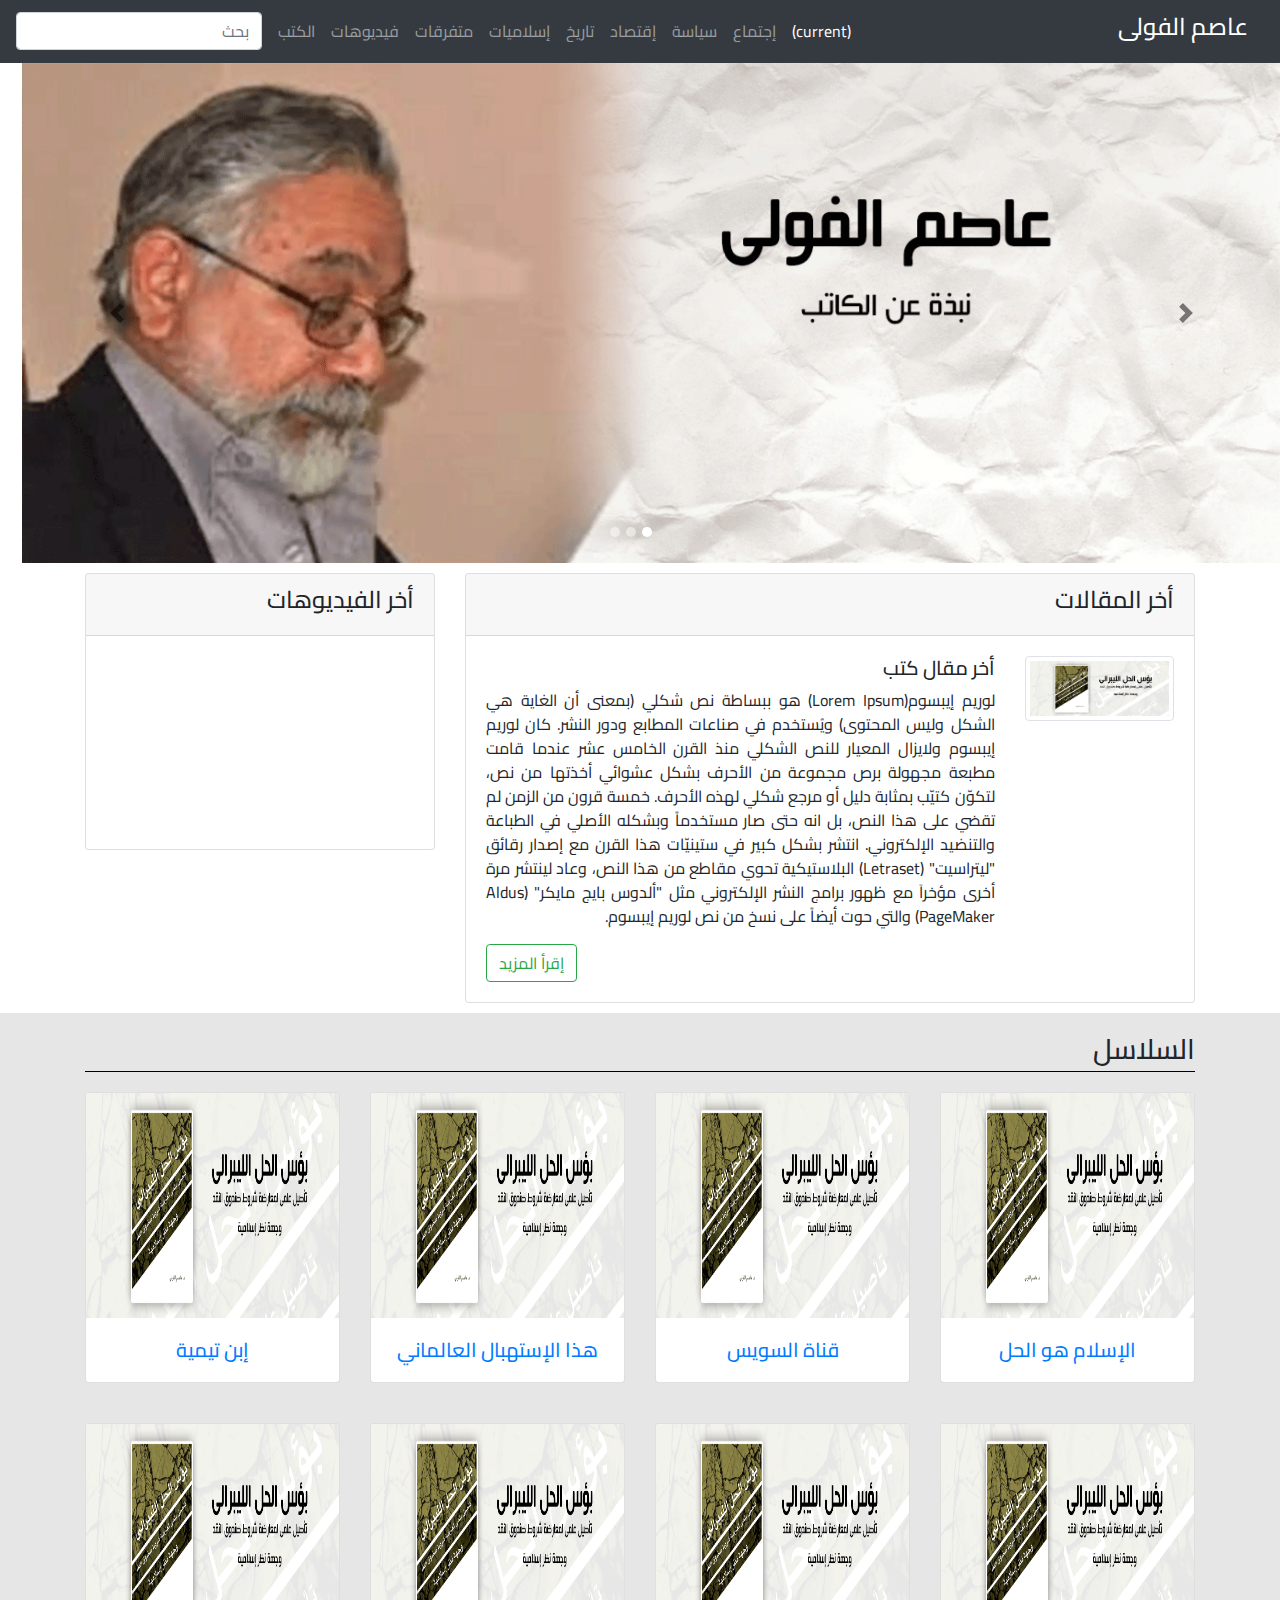
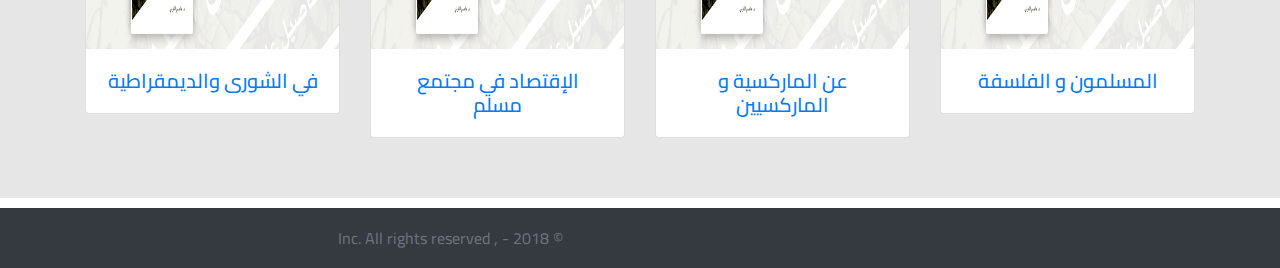
<file: index.html>
<!doctype html>
<html lang="en">
  <head>
    <!-- Required meta tags -->
    <meta charset="utf-8">
    <meta name="viewport" content="width=device-width, initial-scale=1, shrink-to-fit=no">

    <!-- Bootstrap CSS -->
    <link href="https://fonts.googleapis.com/css?family=Cairo" rel="stylesheet">
    <link rel="stylesheet" href="./css/bootstrap.min.css" >
    <link rel="stylesheet" href="https://use.fontawesome.com/releases/v5.0.13/css/all.css" integrity="sha384-DNOHZ68U8hZfKXOrtjWvjxusGo9WQnrNx2sqG0tfsghAvtVlRW3tvkXWZh58N9jp" crossorigin="anonymous">
    <link rel="stylesheet" href="./css/style.css">

    <title>Assem Elfouly</title>
  </head>
  <body>


    <div class="container-fluid">
        <nav class="navbar navbar-expand-lg navbar navbar-dark bg-dark">
            <a class="navbar-brand" href="#"><h4>عاصم الفولى</h4></a>
            <button class="navbar-toggler" type="button" data-toggle="collapse" data-target="#navbarSupportedContent" aria-controls="navbarSupportedContent" aria-expanded="false" aria-label="Toggle navigation">
                <span class="navbar-toggler-icon"></span>
            </button>
            
            <div class="collapse navbar-collapse" id="navbarSupportedContent">
                <ul class="navbar-nav mr-auto">
                    <li class="nav-item active">
                        <a class="nav-link" href="index.html>الرئيسية <span class="sr-only">(current)</span></a>
                    </li>
                    <li class="nav-item">
                        <a class="nav-link" href="egtema.html">إجتماع</a>
                    </li>
                    <li class="nav-item">
                        <a class="nav-link" href="egtema.html">سياسة</a>
                    </li>
                    <li class="nav-item">
                        <a class="nav-link" href="egtema.html">إقتصاد</a>
                    </li>
                    <li class="nav-item">
                        <a class="nav-link" href="egtema.html">تاريخ</a>
                    </li>
                    <li class="nav-item">
                        <a class="nav-link" href="egtema.html">إسلاميات</a>
                    </li>
                    <li class="nav-item">
                        <a class="nav-link" href="egtema.html">متفرقات</a>
                    </li>
                    <li class="nav-item">
                        <a class="nav-link" href="egtema.html">فيديوهات</a>
                    </li>
                    <li class="nav-item">
                        <a class="nav-link" href="egtema.html">الكتب</a>
                    </li>
                </ul>
                <form class="form-inline my-2 my-lg-0">
                <input class="form-control mr-sm-2" type="search" placeholder="بحث" aria-label="Search">
                </form>
            </div>
        </nav>
    </div>
    <section class="container-fluid">
        <div class="row caro">
            <div id="carouselExampleIndicators" class="carousel slide" data-ride="carousel">
                <ol class="carousel-indicators">
                    <li data-target="#carouselExampleIndicators" data-slide-to="0" class="active"></li>
                    <li data-target="#carouselExampleIndicators" data-slide-to="1"></li>
                    <li data-target="#carouselExampleIndicators" data-slide-to="2"></li>
                </ol>
                <div class="carousel-inner">
                    <div class="carousel-item active">
                        <img class="d-block w-100 carousel-img" src="img/2.png" alt="First slide">
                    </div>
                    <div class="carousel-item">
                        <img class="d-block w-100 carousel-img" src="img/1.png" alt="First slide">
                        <div class="carousel-caption d-none d-md-block">
                            <h5>عن الكاتب</h5>
                            <p>عاصم الفولى ولد وترعرع</p>
                        </div>
                    </div>
                    <div class="carousel-item">
                        <img class="d-block w-100 carousel-img" src="img/1.png" alt="First slide">
                        <div class="carousel-caption d-none d-md-block">
                            <h5>عن الكاتب</h5>
                            <p>عاصم الفولى ولد وترعرع</p>
                        </div>
                    </div>
                </div>
                <a class="carousel-control-prev" href="#carouselExampleIndicators" role="button" data-slide="prev">
                    <span class="carousel-control-prev-icon" aria-hidden="true"></span>
                    <span class="sr-only">Previous</span>
                </a>
                <a class="carousel-control-next" href="#carouselExampleIndicators" role="button" data-slide="next">
                    <span class="carousel-control-next-icon" aria-hidden="true"></span>
                    <span class="sr-only">Next</span>
                </a>
            </div>
        </div>
    </section>
    <section class="container">
        <div class="row">
            <div class="col-8">
                <div class="card">
                    <div class="card-header text-right">
                        <h4>أخر المقالات</h4>
                    </div>
                    <div class="card-body  text-right">
                       <div class="row">
                           <div class="col-md-3">
                               <img class="img-thumbnail" src="img/1.png" alt="">
                           </div>
                           <div class="col">
                                <h5 class="mt-0">أخر مقال كتب</h5>
                                <p class="text-justify">لوريم إيبسوم(Lorem Ipsum) هو ببساطة نص شكلي (بمعنى أن الغاية هي الشكل وليس المحتوى) ويُستخدم في صناعات المطابع ودور النشر. كان لوريم إيبسوم ولايزال المعيار للنص الشكلي منذ القرن الخامس عشر عندما قامت مطبعة مجهولة برص مجموعة من الأحرف بشكل عشوائي أخذتها من نص، لتكوّن كتيّب بمثابة دليل أو مرجع شكلي لهذه الأحرف. خمسة قرون من الزمن لم تقضي على هذا النص، بل انه حتى صار مستخدماً وبشكله الأصلي في الطباعة والتنضيد الإلكتروني. انتشر بشكل كبير في ستينيّات هذا القرن مع إصدار رقائق "ليتراسيت" (Letraset) البلاستيكية تحوي مقاطع من هذا النص، وعاد لينتشر مرة أخرى مؤخراَ مع ظهور برامج النشر الإلكتروني مثل "ألدوس بايج مايكر" (Aldus PageMaker) والتي حوت أيضاً على نسخ من نص لوريم إيبسوم.</p>
                                <button class="float-left btn btn-outline-success">إقرأ المزيد</button>
                           </div>
                       </div>
                    </div>
                </div>
            </div>
            <div class="col-4">
                <div class="card">
                    <div class="card-header text-right">
                        <h4>أخر الفيديوهات</h4>
                    </div>
                    <div class="card-body  text-right">
                        <div class="embed-responsive embed-responsive-16by9">
                            <iframe class="embed-responsive-item" src="https://www.youtube.com/embed/W3HirMs86hM"></iframe>
                        </div>
                    </div>
                </div>
            </div>
        </div>
    </section>
  
    <section class="container-fluid sec mid-sec">
        <div class="container">
            <div class="row">
                <div class="col-md-12">
                        <h3 class="text-right">السلاسل</h3>
                </div>  
            </div>
            <div class="row">
                <div class="col-md-3 mb-3 float-right">
                    <div class="card mb-4 box-shadow">
                        <img class="card-img-top" src="img/1.png" alt="Thumbnail [100%x225]" style="height: 225px; width: 100%; display: block;" src="data:image/svg+xml;charset=UTF-8,%3Csvg%20width%3D%22348%22%20height%3D%22225%22%20xmlns%3D%22http%3A%2F%2Fwww.w3.org%2F2000%2Fsvg%22%20viewBox%3D%220%200%20348%20225%22%20preserveAspectRatio%3D%22none%22%3E%3Cdefs%3E%3Cstyle%20type%3D%22text%2Fcss%22%3E%23holder_1636fd8a35a%20text%20%7B%20fill%3A%23eceeef%3Bfont-weight%3Abold%3Bfont-family%3AArial%2C%20Helvetica%2C%20Open%20Sans%2C%20sans-serif%2C%20monospace%3Bfont-size%3A17pt%20%7D%20%3C%2Fstyle%3E%3C%2Fdefs%3E%3Cg%20id%3D%22holder_1636fd8a35a%22%3E%3Crect%20width%3D%22348%22%20height%3D%22225%22%20fill%3D%22%2355595c%22%3E%3C%2Frect%3E%3Cg%3E%3Ctext%20x%3D%22116.7265625%22%20y%3D%22120.3%22%3EThumbnail%3C%2Ftext%3E%3C%2Fg%3E%3C%2Fg%3E%3C%2Fsvg%3E" data-holder-rendered="true">
                        <div class="card-body">
                            <h5 class="card-text text-center"><a href="#">الإسلام هو الحل</a></h5>
                        </div>
                    </div>
                </div>
                <div class="col-md-3 mb-3 float-right">
                    <div class="card mb-4 box-shadow">
                        <img class="card-img-top" src="img/1.png" alt="Thumbnail [100%x225]" style="height: 225px; width: 100%; display: block;" src="data:image/svg+xml;charset=UTF-8,%3Csvg%20width%3D%22348%22%20height%3D%22225%22%20xmlns%3D%22http%3A%2F%2Fwww.w3.org%2F2000%2Fsvg%22%20viewBox%3D%220%200%20348%20225%22%20preserveAspectRatio%3D%22none%22%3E%3Cdefs%3E%3Cstyle%20type%3D%22text%2Fcss%22%3E%23holder_1636fd8a35a%20text%20%7B%20fill%3A%23eceeef%3Bfont-weight%3Abold%3Bfont-family%3AArial%2C%20Helvetica%2C%20Open%20Sans%2C%20sans-serif%2C%20monospace%3Bfont-size%3A17pt%20%7D%20%3C%2Fstyle%3E%3C%2Fdefs%3E%3Cg%20id%3D%22holder_1636fd8a35a%22%3E%3Crect%20width%3D%22348%22%20height%3D%22225%22%20fill%3D%22%2355595c%22%3E%3C%2Frect%3E%3Cg%3E%3Ctext%20x%3D%22116.7265625%22%20y%3D%22120.3%22%3EThumbnail%3C%2Ftext%3E%3C%2Fg%3E%3C%2Fg%3E%3C%2Fsvg%3E" data-holder-rendered="true">
                        <div class="card-body">
                            <h5 class="card-text text-center"><a href="#">قناة السويس</a></h5>
                        </div>
                    </div>
                </div>
                <div class="col-md-3 mb-3 float-right">
                    <div class="card mb-4 box-shadow">
                        <img class="card-img-top" src="img/1.png" alt="Thumbnail [100%x225]" style="height: 225px; width: 100%; display: block;" src="data:image/svg+xml;charset=UTF-8,%3Csvg%20width%3D%22348%22%20height%3D%22225%22%20xmlns%3D%22http%3A%2F%2Fwww.w3.org%2F2000%2Fsvg%22%20viewBox%3D%220%200%20348%20225%22%20preserveAspectRatio%3D%22none%22%3E%3Cdefs%3E%3Cstyle%20type%3D%22text%2Fcss%22%3E%23holder_1636fd8a35a%20text%20%7B%20fill%3A%23eceeef%3Bfont-weight%3Abold%3Bfont-family%3AArial%2C%20Helvetica%2C%20Open%20Sans%2C%20sans-serif%2C%20monospace%3Bfont-size%3A17pt%20%7D%20%3C%2Fstyle%3E%3C%2Fdefs%3E%3Cg%20id%3D%22holder_1636fd8a35a%22%3E%3Crect%20width%3D%22348%22%20height%3D%22225%22%20fill%3D%22%2355595c%22%3E%3C%2Frect%3E%3Cg%3E%3Ctext%20x%3D%22116.7265625%22%20y%3D%22120.3%22%3EThumbnail%3C%2Ftext%3E%3C%2Fg%3E%3C%2Fg%3E%3C%2Fsvg%3E" data-holder-rendered="true">
                        <div class="card-body">
                            <h5 class="card-text text-center"><a href="#">هذا الإستهبال العالماني</a></h5>
                        </div>
                    </div>
                </div>
                <div class="col-md-3 mb-3 float-right">
                    <div class="card mb-4 box-shadow">
                        <img class="card-img-top" src="img/1.png" alt="Thumbnail [100%x225]" style="height: 225px; width: 100%; display: block;" src="data:image/svg+xml;charset=UTF-8,%3Csvg%20width%3D%22348%22%20height%3D%22225%22%20xmlns%3D%22http%3A%2F%2Fwww.w3.org%2F2000%2Fsvg%22%20viewBox%3D%220%200%20348%20225%22%20preserveAspectRatio%3D%22none%22%3E%3Cdefs%3E%3Cstyle%20type%3D%22text%2Fcss%22%3E%23holder_1636fd8a35a%20text%20%7B%20fill%3A%23eceeef%3Bfont-weight%3Abold%3Bfont-family%3AArial%2C%20Helvetica%2C%20Open%20Sans%2C%20sans-serif%2C%20monospace%3Bfont-size%3A17pt%20%7D%20%3C%2Fstyle%3E%3C%2Fdefs%3E%3Cg%20id%3D%22holder_1636fd8a35a%22%3E%3Crect%20width%3D%22348%22%20height%3D%22225%22%20fill%3D%22%2355595c%22%3E%3C%2Frect%3E%3Cg%3E%3Ctext%20x%3D%22116.7265625%22%20y%3D%22120.3%22%3EThumbnail%3C%2Ftext%3E%3C%2Fg%3E%3C%2Fg%3E%3C%2Fsvg%3E" data-holder-rendered="true">
                        <div class="card-body">
                            <h5 class="card-text text-center"><a href="#">إبن تيمية</a></h5>
                        </div>
                    </div>
                </div>
                <div class="col-md-3 mb-3 float-right">
                    <div class="card mb-4 box-shadow">
                        <img class="card-img-top" src="img/1.png" alt="Thumbnail [100%x225]" style="height: 225px; width: 100%; display: block;" src="data:image/svg+xml;charset=UTF-8,%3Csvg%20width%3D%22348%22%20height%3D%22225%22%20xmlns%3D%22http%3A%2F%2Fwww.w3.org%2F2000%2Fsvg%22%20viewBox%3D%220%200%20348%20225%22%20preserveAspectRatio%3D%22none%22%3E%3Cdefs%3E%3Cstyle%20type%3D%22text%2Fcss%22%3E%23holder_1636fd8a35a%20text%20%7B%20fill%3A%23eceeef%3Bfont-weight%3Abold%3Bfont-family%3AArial%2C%20Helvetica%2C%20Open%20Sans%2C%20sans-serif%2C%20monospace%3Bfont-size%3A17pt%20%7D%20%3C%2Fstyle%3E%3C%2Fdefs%3E%3Cg%20id%3D%22holder_1636fd8a35a%22%3E%3Crect%20width%3D%22348%22%20height%3D%22225%22%20fill%3D%22%2355595c%22%3E%3C%2Frect%3E%3Cg%3E%3Ctext%20x%3D%22116.7265625%22%20y%3D%22120.3%22%3EThumbnail%3C%2Ftext%3E%3C%2Fg%3E%3C%2Fg%3E%3C%2Fsvg%3E" data-holder-rendered="true">
                        <div class="card-body">
                            <h5 class="card-text text-center"><a href="#">المسلمون و الفلسفة</a></h5>
                        </div>
                    </div>
                </div>
                <div class="col-md-3 mb-3 float-right">
                    <div class="card mb-4 box-shadow">
                        <img class="card-img-top" src="img/1.png" alt="Thumbnail [100%x225]" style="height: 225px; width: 100%; display: block;" src="data:image/svg+xml;charset=UTF-8,%3Csvg%20width%3D%22348%22%20height%3D%22225%22%20xmlns%3D%22http%3A%2F%2Fwww.w3.org%2F2000%2Fsvg%22%20viewBox%3D%220%200%20348%20225%22%20preserveAspectRatio%3D%22none%22%3E%3Cdefs%3E%3Cstyle%20type%3D%22text%2Fcss%22%3E%23holder_1636fd8a35a%20text%20%7B%20fill%3A%23eceeef%3Bfont-weight%3Abold%3Bfont-family%3AArial%2C%20Helvetica%2C%20Open%20Sans%2C%20sans-serif%2C%20monospace%3Bfont-size%3A17pt%20%7D%20%3C%2Fstyle%3E%3C%2Fdefs%3E%3Cg%20id%3D%22holder_1636fd8a35a%22%3E%3Crect%20width%3D%22348%22%20height%3D%22225%22%20fill%3D%22%2355595c%22%3E%3C%2Frect%3E%3Cg%3E%3Ctext%20x%3D%22116.7265625%22%20y%3D%22120.3%22%3EThumbnail%3C%2Ftext%3E%3C%2Fg%3E%3C%2Fg%3E%3C%2Fsvg%3E" data-holder-rendered="true">
                        <div class="card-body">
                            <h5 class="card-text text-center"><a href="#">عن الماركسية و الماركسيين</a></h5>
                        </div>
                    </div>
                </div>
                <div class="col-md-3 mb-3 float-right">
                    <div class="card mb-4 box-shadow">
                        <img class="card-img-top" src="img/1.png" alt="Thumbnail [100%x225]" style="height: 225px; width: 100%; display: block;" src="data:image/svg+xml;charset=UTF-8,%3Csvg%20width%3D%22348%22%20height%3D%22225%22%20xmlns%3D%22http%3A%2F%2Fwww.w3.org%2F2000%2Fsvg%22%20viewBox%3D%220%200%20348%20225%22%20preserveAspectRatio%3D%22none%22%3E%3Cdefs%3E%3Cstyle%20type%3D%22text%2Fcss%22%3E%23holder_1636fd8a35a%20text%20%7B%20fill%3A%23eceeef%3Bfont-weight%3Abold%3Bfont-family%3AArial%2C%20Helvetica%2C%20Open%20Sans%2C%20sans-serif%2C%20monospace%3Bfont-size%3A17pt%20%7D%20%3C%2Fstyle%3E%3C%2Fdefs%3E%3Cg%20id%3D%22holder_1636fd8a35a%22%3E%3Crect%20width%3D%22348%22%20height%3D%22225%22%20fill%3D%22%2355595c%22%3E%3C%2Frect%3E%3Cg%3E%3Ctext%20x%3D%22116.7265625%22%20y%3D%22120.3%22%3EThumbnail%3C%2Ftext%3E%3C%2Fg%3E%3C%2Fg%3E%3C%2Fsvg%3E" data-holder-rendered="true">
                        <div class="card-body">
                            <h5 class="card-text text-center"><a href="#">الإقتصاد في مجتمع مسلم</a></h5>
                        </div>
                    </div>
                </div>
                <div class="col-md-3 mb-3 float-right">
                    <div class="card mb-4 box-shadow">
                        <img class="card-img-top" src="img/1.png" alt="Thumbnail [100%x225]" style="height: 225px; width: 100%; display: block;" src="data:image/svg+xml;charset=UTF-8,%3Csvg%20width%3D%22348%22%20height%3D%22225%22%20xmlns%3D%22http%3A%2F%2Fwww.w3.org%2F2000%2Fsvg%22%20viewBox%3D%220%200%20348%20225%22%20preserveAspectRatio%3D%22none%22%3E%3Cdefs%3E%3Cstyle%20type%3D%22text%2Fcss%22%3E%23holder_1636fd8a35a%20text%20%7B%20fill%3A%23eceeef%3Bfont-weight%3Abold%3Bfont-family%3AArial%2C%20Helvetica%2C%20Open%20Sans%2C%20sans-serif%2C%20monospace%3Bfont-size%3A17pt%20%7D%20%3C%2Fstyle%3E%3C%2Fdefs%3E%3Cg%20id%3D%22holder_1636fd8a35a%22%3E%3Crect%20width%3D%22348%22%20height%3D%22225%22%20fill%3D%22%2355595c%22%3E%3C%2Frect%3E%3Cg%3E%3Ctext%20x%3D%22116.7265625%22%20y%3D%22120.3%22%3EThumbnail%3C%2Ftext%3E%3C%2Fg%3E%3C%2Fg%3E%3C%2Fsvg%3E" data-holder-rendered="true">
                        <div class="card-body">
                            <h5 class="card-text text-center"><a href="#">في الشورى والديمقراطية</a></h5>
                        </div>
                    </div>
                </div>
                
            </div>
        </div>
    </section>
    
  
    <div data-bfmodal="O2U" class="modal modalx modal-scrolling" id="modalBFTutTemp" tabindex="-1" role="dialog" aria-labelledby="exampleModalLabel" data-backdrop="false" >
        <div class="modal-dialog modal-side modal-bottom-right" role="document">
            <div class="modal-content">
                <div class="modal-header">
                    <button type="button" class="close" data-dismiss="modal" aria-label="Close"><span aria-hidden="t" rue="">×</span></button>
                </div>
                <div class="modal-body text-center">
                    <p>إشترك معنا ليصلك إشعار بكل جديد</p>
                    <form >
                        <div class="form-group">
                            <input type="email" class="form-control" id="exampleInputEmail1" aria-describedby="emailHelp" placeholder="البريد الإلكترونى">
                        </div>
                    </form>
                </div>
                <div class="modal-footer d-flex justify-content-center">
                    <button id="bfTutModal-NO" type="button" class="btn btn-outline-primary btn-md waves-effect waves-light" data-dismiss="modal">إشترك</button>
                </div>
            </div>
        </div>
    </div>
    

    <footer class="footer bg-dark">
        <div class="container">
            <div class="row">
                <div class="col-md-4 text-center">
                    <a class="fab fa-2x fa-facebook" href="https://www.facebook.com/assem.elfouly"></a>
                    <a href="https://www.facebook.com/assem.elfouly"><i class="fab fa-2x fa-twitter-square"></i></a>
                    <a href="https://www.facebook.com/assem.elfouly"><i class="fab fa-2x fa-google-plus-g"></i></a>
                </div>
                <div class="col-md-8 text-center">
                    <span class="text-muted">© 2018 - , Inc. All rights reserved</span>
                </div>
                
            </div>
        </div>
    </footer>
    
    

    
    <script src="./js/jquery.js" ></script>
    <script src="./js/popper.js" ></script>
    <script src="./js/bootstrap.min.js" ></script>
    <script src="js/script.js"></script>
  </body>
</html>
</file>
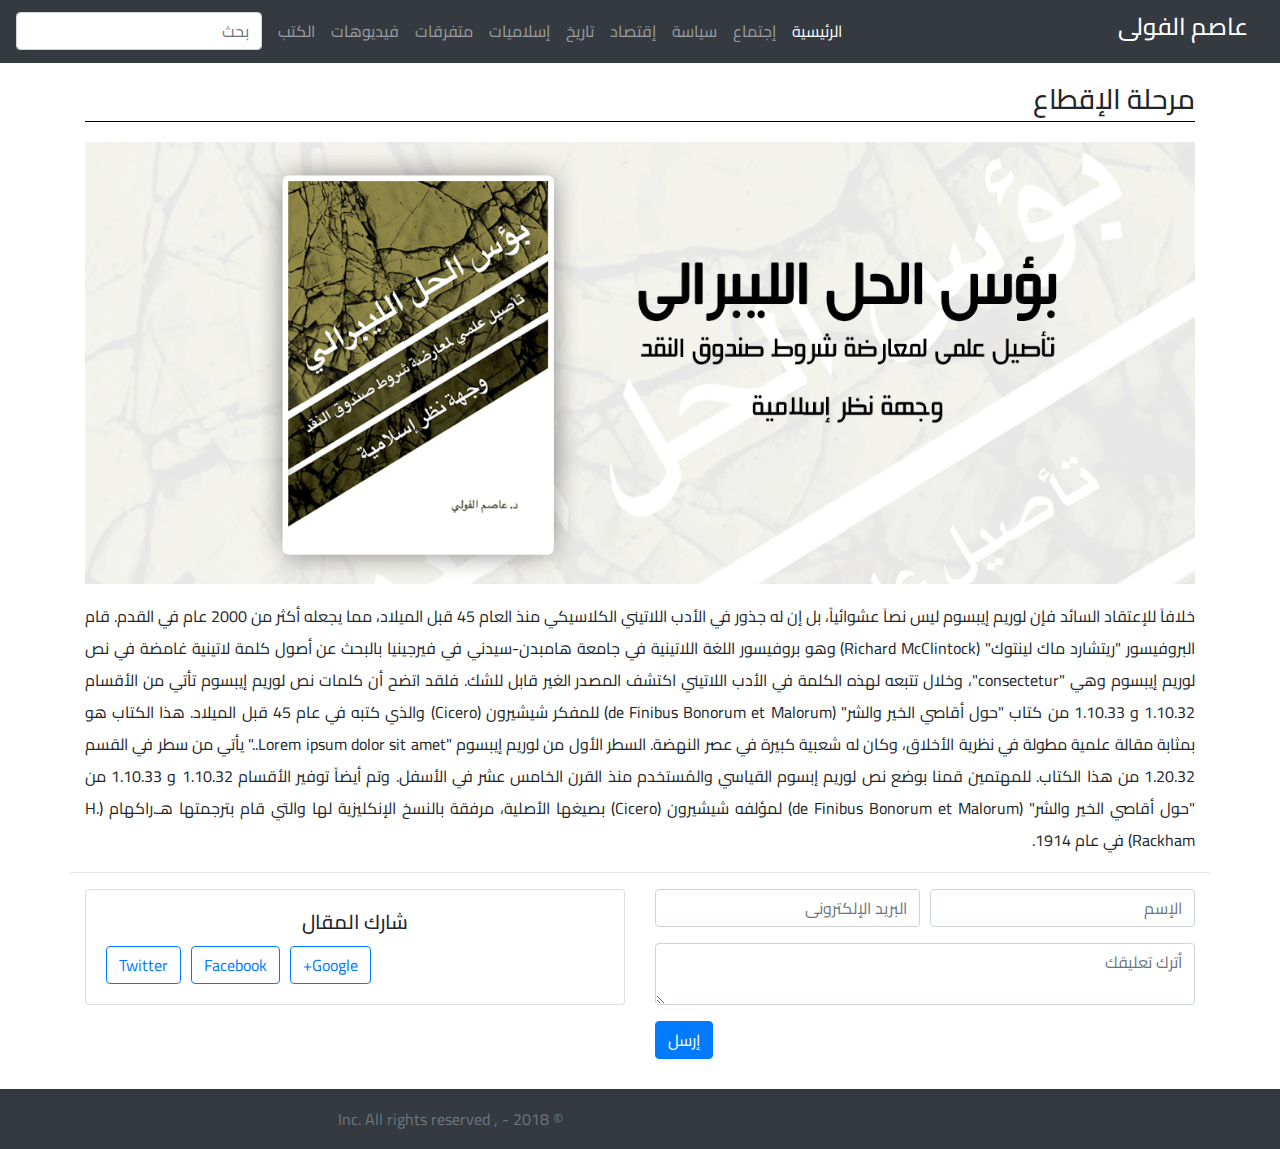
<file: article.html>
<!doctype html>
<html lang="en">
  <head>
    <!-- Required meta tags -->
    <meta charset="utf-8">
    <meta name="viewport" content="width=device-width, initial-scale=1, shrink-to-fit=no">

    <!-- Bootstrap CSS -->
    <link href="https://fonts.googleapis.com/css?family=Cairo" rel="stylesheet">
    <link rel="stylesheet" href="./css/bootstrap.min.css" >
    <link rel="stylesheet" href="https://use.fontawesome.com/releases/v5.0.13/css/all.css" integrity="sha384-DNOHZ68U8hZfKXOrtjWvjxusGo9WQnrNx2sqG0tfsghAvtVlRW3tvkXWZh58N9jp" crossorigin="anonymous">
    
    <link rel="stylesheet" href="./css/style.css">

    <title>Assem Elfouly</title>
  </head>
  <body>


    <div class="container-fluid">
        <nav class="navbar navbar-expand-lg navbar navbar-dark bg-dark">
            <a class="navbar-brand" href="#"><h4>عاصم الفولى</h4></a>
            <button class="navbar-toggler" type="button" data-toggle="collapse" data-target="#navbarSupportedContent" aria-controls="navbarSupportedContent" aria-expanded="false" aria-label="Toggle navigation">
                <span class="navbar-toggler-icon"></span>
            </button>
            
            <div class="collapse navbar-collapse" id="navbarSupportedContent">
                <ul class="navbar-nav mr-auto">
                    <li class="nav-item active">
                        <a class="nav-link" href="index.html">الرئيسية <span class="sr-only">(current)</span></a>
                    </li>
                    <li class="nav-item">
                        <a class="nav-link" href="egtema.html">إجتماع</a>
                    </li>
                    <li class="nav-item">
                        <a class="nav-link" href="egtema.html">سياسة</a>
                    </li>
                    <li class="nav-item">
                        <a class="nav-link" href="egtema.html">إقتصاد</a>
                    </li>
                    <li class="nav-item">
                        <a class="nav-link" href="egtema.html">تاريخ</a>
                    </li>
                    <li class="nav-item">
                        <a class="nav-link" href="egtema.html">إسلاميات</a>
                    </li>
                    <li class="nav-item">
                        <a class="nav-link" href="egtema.html">متفرقات</a>
                    </li>
                    <li class="nav-item">
                        <a class="nav-link" href="egtema.html">فيديوهات</a>
                    </li>
                    <li class="nav-item">
                        <a class="nav-link" href="egtema.html">الكتب</a>
                    </li>
                </ul>
                <form class="form-inline my-2 my-lg-0">
                <input class="form-control mr-sm-2" type="search" placeholder="بحث" aria-label="Search">
                </form>
            </div>
        </nav>
    </div>
   

    <section class="container-fluid sec">
        <div class="container">
            <div class="row">
                <div class="col-md-12">
                        <h3 class="text-right">مرحلة الإقطاع</h3>
                </div>  
            </div>
            <div class="row">
                <div class="col-12">
                    <img class="img mb-3" src="img/1.png" alt="">
                </div>
            </div>
            <div class="row article mb-3">
                <div class="col-12">
                    <p class="text-justify text">خلافاَ للإعتقاد السائد فإن لوريم إيبسوم ليس نصاَ عشوائياً، بل إن له جذور في الأدب اللاتيني الكلاسيكي منذ العام 45 قبل الميلاد، مما يجعله أكثر من 2000 عام في القدم. قام البروفيسور "ريتشارد ماك لينتوك" (Richard McClintock) وهو بروفيسور اللغة اللاتينية في جامعة هامبدن-سيدني في فيرجينيا بالبحث عن أصول كلمة لاتينية غامضة في نص لوريم إيبسوم وهي "consectetur"، وخلال تتبعه لهذه الكلمة في الأدب اللاتيني اكتشف المصدر الغير قابل للشك. فلقد اتضح أن كلمات نص لوريم إيبسوم تأتي من الأقسام 1.10.32 و 1.10.33 من كتاب "حول أقاصي الخير والشر" (de Finibus Bonorum et Malorum) للمفكر شيشيرون (Cicero) والذي كتبه في عام 45 قبل الميلاد. هذا الكتاب هو بمثابة مقالة علمية مطولة في نظرية الأخلاق، وكان له شعبية كبيرة في عصر النهضة. السطر الأول من لوريم إيبسوم "Lorem ipsum dolor sit amet.." يأتي من سطر في القسم 1.20.32 من هذا الكتاب.

                        للمهتمين قمنا بوضع نص لوريم إبسوم القياسي والمُستخدم منذ القرن الخامس عشر في الأسفل. وتم أيضاً توفير الأقسام 1.10.32 و 1.10.33 من "حول أقاصي الخير والشر" (de Finibus Bonorum et Malorum) لمؤلفه شيشيرون (Cicero) بصيغها الأصلية، مرفقة بالنسخ الإنكليزية لها والتي قام بترجمتها هـ.راكهام (H. Rackham) في عام 1914.</p>
                </div>
            </div>
            <div class="row">
                <div class="col-md-6">
                        <form>
                            <div class="form-row">
                                <div class="form-group col-md-6">
                                    <input type="text" class="form-control" placeholder="الإسم">
                                </div>
                                <div class="form-group col-md-6">
                                    <input type="email" class="form-control" placeholder="البريد الإلكترونى">
                                </div>
                            </div>
                            <div class="form-group">
                                
                                <textarea class="form-control"placeholder="أترك تعليقك"></textarea>
                            </div>
                            
                            <button type="submit" class="btn btn-primary">إرسل</button>
                            </form>
                </div>
                <div class="col-md-6">
                    <div class="card text-center">
                        <div class="card-body">
                            <h5 class="card-title">شارك المقال</h5>
                            <ul class="list-inline">
                                <li class="share-button">
                                    <a class="btn btn-outline-primary" href="https://twitter.com/intent/tweet?url=http://www.assemelfouly.com/post/256" target="_blank" title="Tweet this"><i class="fab fa-twitter"></i> Twitter</a>
                                </li>
                                <li class="share-button">
                                    <a class="btn btn-outline-primary" href="https://www.facebook.com/sharer.php?u=http://www.assemelfouly.com/post/256" target="_blank" title="Share on Facebook"><i class="fab fa-facebook"></i> Facebook</a>
                                </li>
                                <li class="share-button">
                                    <a class="btn btn-outline-primary" href="https://plus.google.com/share?url=http://www.assemelfouly.com/post/256" target="_blank" title="Share on Google+"><i class="fab fa-google-plus"></i> Google+</a>
                                </li>
                            </ul>
                        </div>
                    </div>
                </div>
            </div>
        </div>
    </section>
  
    <div data-bfmodal="O2U" class="modal modalx modal-scrolling" id="modalBFTutTemp" tabindex="-1" role="dialog" aria-labelledby="exampleModalLabel" data-backdrop="false" >
        <div class="modal-dialog modal-side modal-bottom-right" role="document">
            <div class="modal-content">
                <div class="modal-header">
                    <button type="button" class="close" data-dismiss="modal" aria-label="Close"><span aria-hidden="t" rue="">×</span></button>
                </div>
                <div class="modal-body text-center">
                    <p>إشترك معنا ليصلك إشعار بكل جديد</p>
                    <form >
                        <div class="form-group">
                            <input type="email" class="form-control" id="exampleInputEmail1" aria-describedby="emailHelp" placeholder="البريد الإلكترونى">
                        </div>
                    </form>
                </div>
                <div class="modal-footer d-flex justify-content-center">
                    <button id="bfTutModal-NO" type="button" class="btn btn-outline-primary btn-md waves-effect waves-light" data-dismiss="modal">إشترك</button>
                </div>
            </div>
        </div>
    </div>
    

    <footer class="footer bg-dark">
        <div class="container">
            <div class="row">
                <div class="col-md-4 text-center">
                    <a class="fab fa-2x fa-facebook" href="https://www.facebook.com/assem.elfouly"></a>
                    <a href="https://www.facebook.com/assem.elfouly"><i class="fab fa-2x fa-twitter-square"></i></a>
                    <a href="https://www.facebook.com/assem.elfouly"><i class="fab fa-2x fa-google-plus-g"></i></a>
                </div>
                <div class="col-md-8 text-center">
                    <span class="text-muted">© 2018 - , Inc. All rights reserved</span>
                </div>
                
            </div>
        </div>
    </footer>
    
    

    
    <script src="./js/jquery.js" ></script>
    <script src="./js/popper.js" ></script>
    <script src="./js/bootstrap.min.js" ></script>
    <script src="js/script.js"></script>
  </body>
</html>
</file>
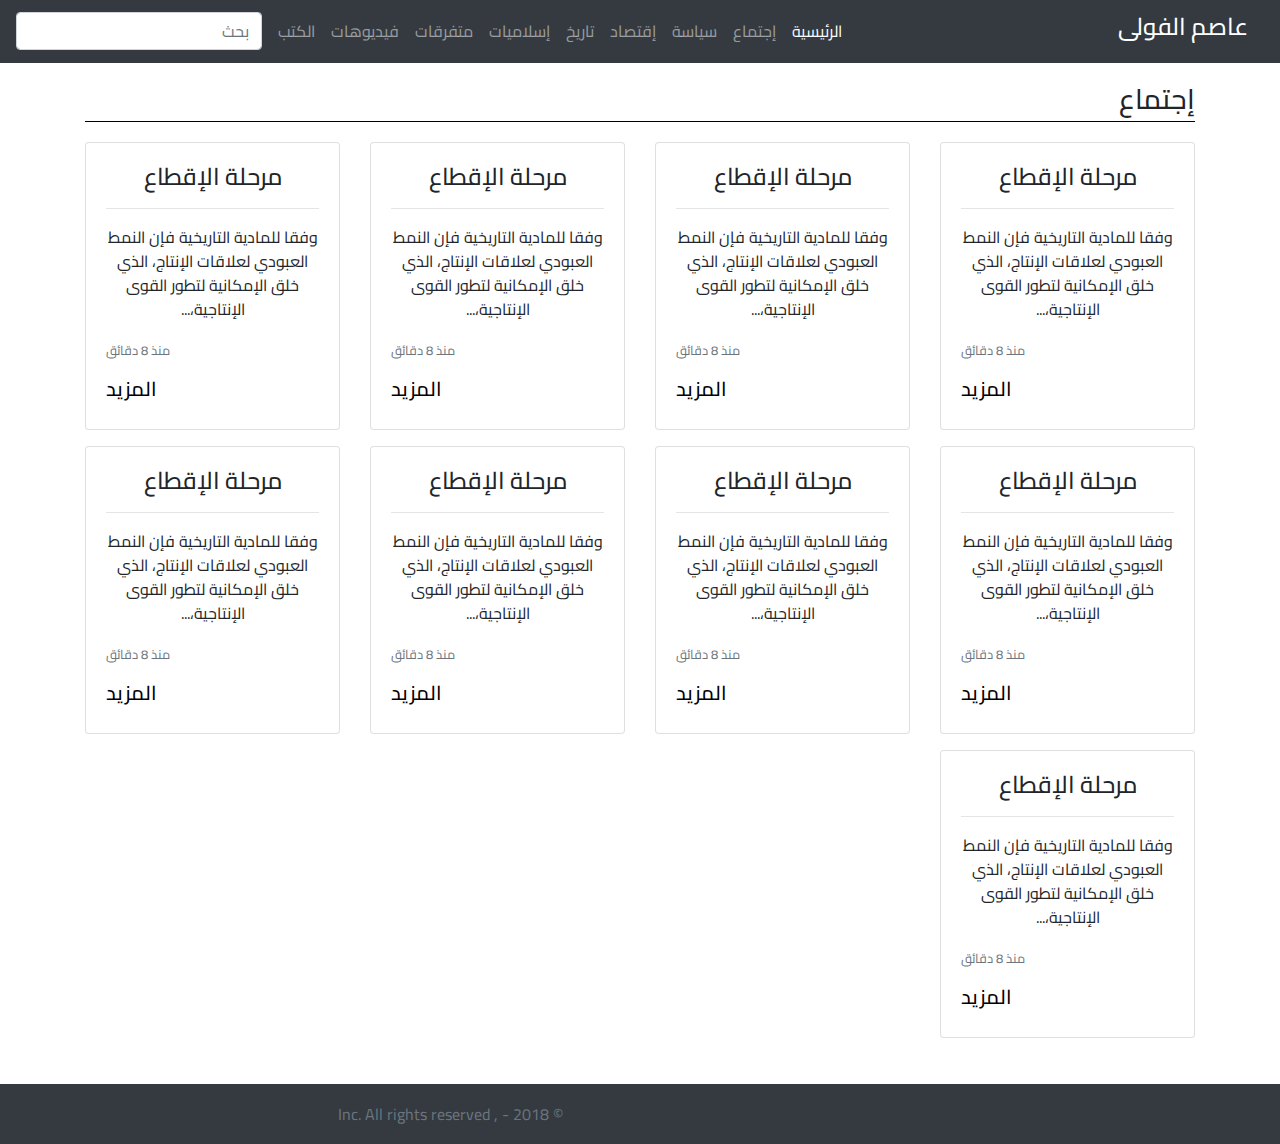
<file: egtema.html>
<!doctype html>
<html lang="en">
  <head>
    <!-- Required meta tags -->
    <meta charset="utf-8">
    <meta name="viewport" content="width=device-width, initial-scale=1, shrink-to-fit=no">

    <!-- Bootstrap CSS -->
    <link href="https://fonts.googleapis.com/css?family=Cairo" rel="stylesheet">
    <link rel="stylesheet" href="./css/bootstrap.min.css" >
    <link rel="stylesheet" href="https://use.fontawesome.com/releases/v5.0.13/css/all.css" integrity="sha384-DNOHZ68U8hZfKXOrtjWvjxusGo9WQnrNx2sqG0tfsghAvtVlRW3tvkXWZh58N9jp" crossorigin="anonymous">
    <link rel="stylesheet" href="./css/style.css">

    <title>Assem Elfouly</title>
  </head>
  <body>


    <div class="container-fluid">
        <nav class="navbar navbar-expand-lg navbar navbar-dark bg-dark">
            <a class="navbar-brand" href="#"><h4>عاصم الفولى</h4></a>
            <button class="navbar-toggler" type="button" data-toggle="collapse" data-target="#navbarSupportedContent" aria-controls="navbarSupportedContent" aria-expanded="false" aria-label="Toggle navigation">
                <span class="navbar-toggler-icon"></span>
            </button>
            
            <div class="collapse navbar-collapse" id="navbarSupportedContent">
                <ul class="navbar-nav mr-auto">
                    <li class="nav-item active">
                        <a class="nav-link" href="index.html">الرئيسية <span class="sr-only">(current)</span></a>
                    </li>
                    <li class="nav-item">
                        <a class="nav-link" href="#">إجتماع</a>
                    </li>
                    <li class="nav-item">
                        <a class="nav-link" href="egtema.html">سياسة</a>
                    </li>
                    <li class="nav-item">
                        <a class="nav-link" href="egtema.html">إقتصاد</a>
                    </li>
                    <li class="nav-item">
                        <a class="nav-link" href="egtema.html">تاريخ</a>
                    </li>
                    <li class="nav-item">
                        <a class="nav-link" href="egtema.html">إسلاميات</a>
                    </li>
                    <li class="nav-item">
                        <a class="nav-link" href="egtema.html">متفرقات</a>
                    </li>
                    <li class="nav-item">
                        <a class="nav-link" href="egtema.html">فيديوهات</a>
                    </li>
                    <li class="nav-item">
                        <a class="nav-link" href="egtema.html">الكتب</a>
                    </li>
                </ul>
                <form class="form-inline my-2 my-lg-0">
                <input class="form-control mr-sm-2" type="search" placeholder="بحث" aria-label="Search">
                </form>
            </div>
        </nav>
    </div>
   

    <section class="container-fluid sec">
        <div class="container">
            <div class="row">
                <div class="col-md-12">
                        <h3 class="text-right">إجتماع</h3>
                </div>  
            </div>
            <div class="row">
                <div class="col-md-3 mb-3">
                    <div class="card">
                        <div class="card-body">
                            <h4 class="card-title text-center">مرحلة الإقطاع</h4>
                            <hr>
                            <p class="card-text text-center">وفقا للمادية التاريخية فإن النمط العبودي لعلاقات الإنتاج، الذي خلق الإمكانية لتطور القوى الإنتاجية،...</p>
                            <p class="card-text"><small class="text-muted">منذ 8 دقائق</small></p>
                            <a href="article.html" class="black-text d-flex justify-content-end"><h5>المزيد <i class="fa fa-angle-double-right"></i></h5></a>
                        </div>
                    </div>
                </div>
                <div class="col-md-3 mb-3">
                    <div class="card">
                        <div class="card-body">
                            <h4 class="card-title text-center">مرحلة الإقطاع</h4>
                            <hr>
                            <p class="card-text text-center">وفقا للمادية التاريخية فإن النمط العبودي لعلاقات الإنتاج، الذي خلق الإمكانية لتطور القوى الإنتاجية،...</p>
                            <p class="card-text"><small class="text-muted">منذ 8 دقائق</small></p>
                            <a href="#!" class="black-text d-flex justify-content-end"><h5>المزيد <i class="fa fa-angle-double-right"></i></h5></a>
                        </div>
                    </div>
                </div>
                <div class="col-md-3 mb-3">
                    <div class="card">
                        <div class="card-body">
                            <h4 class="card-title text-center">مرحلة الإقطاع</h4>
                            <hr>
                            <p class="card-text text-center">وفقا للمادية التاريخية فإن النمط العبودي لعلاقات الإنتاج، الذي خلق الإمكانية لتطور القوى الإنتاجية،...</p>
                            <p class="card-text"><small class="text-muted">منذ 8 دقائق</small></p>
                            <a href="#!" class="black-text d-flex justify-content-end"><h5>المزيد <i class="fa fa-angle-double-right"></i></h5></a>
                        </div>
                    </div>
                </div>
                <div class="col-md-3 mb-3">
                    <div class="card">
                        <div class="card-body">
                            <h4 class="card-title text-center">مرحلة الإقطاع</h4>
                            <hr>
                            <p class="card-text text-center">وفقا للمادية التاريخية فإن النمط العبودي لعلاقات الإنتاج، الذي خلق الإمكانية لتطور القوى الإنتاجية،...</p>
                            <p class="card-text"><small class="text-muted">منذ 8 دقائق</small></p>
                            <a href="#!" class="black-text d-flex justify-content-end"><h5>المزيد <i class="fa fa-angle-double-right"></i></h5></a>
                        </div>
                    </div>
                </div>
                <div class="col-md-3 mb-3">
                    <div class="card">
                        <div class="card-body">
                            <h4 class="card-title text-center">مرحلة الإقطاع</h4>
                            <hr>
                            <p class="card-text text-center">وفقا للمادية التاريخية فإن النمط العبودي لعلاقات الإنتاج، الذي خلق الإمكانية لتطور القوى الإنتاجية،...</p>
                            <p class="card-text"><small class="text-muted">منذ 8 دقائق</small></p>
                            <a href="#!" class="black-text d-flex justify-content-end"><h5>المزيد <i class="fa fa-angle-double-right"></i></h5></a>
                        </div>
                    </div>
                </div>
                <div class="col-md-3 mb-3">
                    <div class="card">
                        <div class="card-body">
                            <h4 class="card-title text-center">مرحلة الإقطاع</h4>
                            <hr>
                            <p class="card-text text-center">وفقا للمادية التاريخية فإن النمط العبودي لعلاقات الإنتاج، الذي خلق الإمكانية لتطور القوى الإنتاجية،...</p>
                            <p class="card-text"><small class="text-muted">منذ 8 دقائق</small></p>
                            <a href="#!" class="black-text d-flex justify-content-end"><h5>المزيد <i class="fa fa-angle-double-right"></i></h5></a>
                        </div>
                    </div>
                </div>
                <div class="col-md-3 mb-3">
                    <div class="card">
                        <div class="card-body">
                            <h4 class="card-title text-center">مرحلة الإقطاع</h4>
                            <hr>
                            <p class="card-text text-center">وفقا للمادية التاريخية فإن النمط العبودي لعلاقات الإنتاج، الذي خلق الإمكانية لتطور القوى الإنتاجية،...</p>
                            <p class="card-text"><small class="text-muted">منذ 8 دقائق</small></p>
                            <a href="#!" class="black-text d-flex justify-content-end"><h5>المزيد <i class="fa fa-angle-double-right"></i></h5></a>
                        </div>
                    </div>
                </div>
                <div class="col-md-3 mb-3">
                    <div class="card">
                        <div class="card-body">
                            <h4 class="card-title text-center">مرحلة الإقطاع</h4>
                            <hr>
                            <p class="card-text text-center">وفقا للمادية التاريخية فإن النمط العبودي لعلاقات الإنتاج، الذي خلق الإمكانية لتطور القوى الإنتاجية،...</p>
                            <p class="card-text"><small class="text-muted">منذ 8 دقائق</small></p>
                            <a href="#!" class="black-text d-flex justify-content-end"><h5>المزيد <i class="fa fa-angle-double-right"></i></h5></a>
                        </div>
                    </div>
                </div>
                <div class="col-md-3 mb-3">
                    <div class="card">
                        <div class="card-body">
                            <h4 class="card-title text-center">مرحلة الإقطاع</h4>
                            <hr>
                            <p class="card-text text-center">وفقا للمادية التاريخية فإن النمط العبودي لعلاقات الإنتاج، الذي خلق الإمكانية لتطور القوى الإنتاجية،...</p>
                            <p class="card-text"><small class="text-muted">منذ 8 دقائق</small></p>
                            <a href="#!" class="black-text d-flex justify-content-end"><h5>المزيد <i class="fa fa-angle-double-right"></i></h5></a>
                        </div>
                    </div>
                </div>
                
            </div>
        </div>
    </section>
  
    <div data-bfmodal="O2U" class="modal modalx modal-scrolling" id="modalBFTutTemp" tabindex="-1" role="dialog" aria-labelledby="exampleModalLabel" data-backdrop="false" >
        <div class="modal-dialog modal-side modal-bottom-right" role="document">
            <div class="modal-content">
                <div class="modal-header">
                    <button type="button" class="close" data-dismiss="modal" aria-label="Close"><span aria-hidden="t" rue="">×</span></button>
                </div>
                <div class="modal-body text-center">
                    <p>إشترك معنا ليصلك إشعار بكل جديد</p>
                    <form >
                        <div class="form-group">
                            <input type="email" class="form-control" id="exampleInputEmail1" aria-describedby="emailHelp" placeholder="البريد الإلكترونى">
                        </div>
                    </form>
                </div>
                <div class="modal-footer d-flex justify-content-center">
                    <button id="bfTutModal-NO" type="button" class="btn btn-outline-primary btn-md waves-effect waves-light" data-dismiss="modal">إشترك</button>
                </div>
            </div>
        </div>
    </div>
    

    <footer class="footer bg-dark">
        <div class="container">
            <div class="row">
                <div class="col-md-4 text-center">
                    <a class="fab fa-2x fa-facebook" href="https://www.facebook.com/assem.elfouly"></a>
                    <a href="https://www.facebook.com/assem.elfouly"><i class="fab fa-2x fa-twitter-square"></i></a>
                    <a href="https://www.facebook.com/assem.elfouly"><i class="fab fa-2x fa-google-plus-g"></i></a>
                </div>
                <div class="col-md-8 text-center">
                    <span class="text-muted">© 2018 - , Inc. All rights reserved</span>
                </div>
                
            </div>
        </div>
    </footer>
    
    

    
    <script src="./js/jquery.js" ></script>
    <script src="./js/popper.js" ></script>
    <script src="./js/bootstrap.min.js" ></script>
    <script src="js/script.js"></script>
  </body>
</html>
</file>
<file: css/style.css>
body{
    font-family: 'Cairo', sans-serif;
    direction: rtl;
}
.container-fluid{
    padding: 0;
    margin: 0
}
.navbar{
    direction: rtl;
}
section{
    margin-bottom: 10px !important;
}
.caro{
    margin: 0
}

.carousel-indicators li{
    width: 10px;
    height: 10px;
    border-radius: 50%;
}
.carousel-img{
    max-height: 500px;
}

.carousel-control-next-icon{
    background-image: url("data:image/svg+xml;charset=utf8,%3Csvg xmlns='http://www.w3.org/2000/svg' fill='%black' viewBox='0 0 8 8'%3E%3Cpath d='M2.75 0l-1.5 1.5 2.5 2.5-2.5 2.5 1.5 1.5 4-4-4-4z'/%3E%3C/svg%3E")
}

.carousel-control-prev-icon{
    background-image: url("data:image/svg+xml;charset=utf8,%3Csvg xmlns='http://www.w3.org/2000/svg' fill='%black' viewBox='0 0 8 8'%3E%3Cpath d='M5.25 0l-4 4 4 4 1.5-1.5-2.5-2.5 2.5-2.5-1.5-1.5z'/%3E%3C/svg%3E")
}

.article-img{

}

.card-img{
    max-width: 200px;
}
.sec{
    padding: 20px 0px !important;
}
.sec h3{
    margin-bottom: 20px;
    border-bottom: 1px solid #000;
    padding-bottom: 5px;

}
.mid-sec{
    background-color:#e6e6e6;
    padding: 5px;
}

.arti{
    padding: 0px;
}


.arti a{
    border-radius: 0px 0px .25rem .25rem;
}


#modalBFTutTemp{
    display: none;
    width: 80%;
    margin-bottom: 0px;
    right: 50px;
}

.modalx{
    position: fixed;
    top: 62vh;
    right: 0;
    bottom: 0;
    left: 0;
    z-index: 1050;
    display: none;
    overflow: hidden;
    outline: 0;
}

@media (min-width: 768px) {
    #modalBFTutTemp{
        display: none;
        width: 25%;
        margin-bottom: 0px;
    }
}


@media (min-width: 768px) {
    .carousel-multi-item-2 .col-md-3 {
        float: left;
        width: 25%;
        max-width: 100%; }
    }

.carousel-multi-item-2 .card img {
    border-radius: 2px; }

.black-text{
    color: #000;
}
.text{
    line-height: 2rem;
}
.img{
    max-width: 100%;
}

.article{
    border-bottom: 1px solid #e6e6e6;
}

.list-inline{
    margin: 0 auto;
}
.list-inline li{
    float: left;
    margin-right: 10px;
}

.footer{
    position: relative;
    bottom: 0;
    width: 100%;
    min-height: 60px;
    line-height: 60px;
    background-color: #f5f5f5;
}
.footer a{
    color: #6c757d;
    margin-left: 2px;
}

.footer a:hover{
    color: white;
}
</file>
